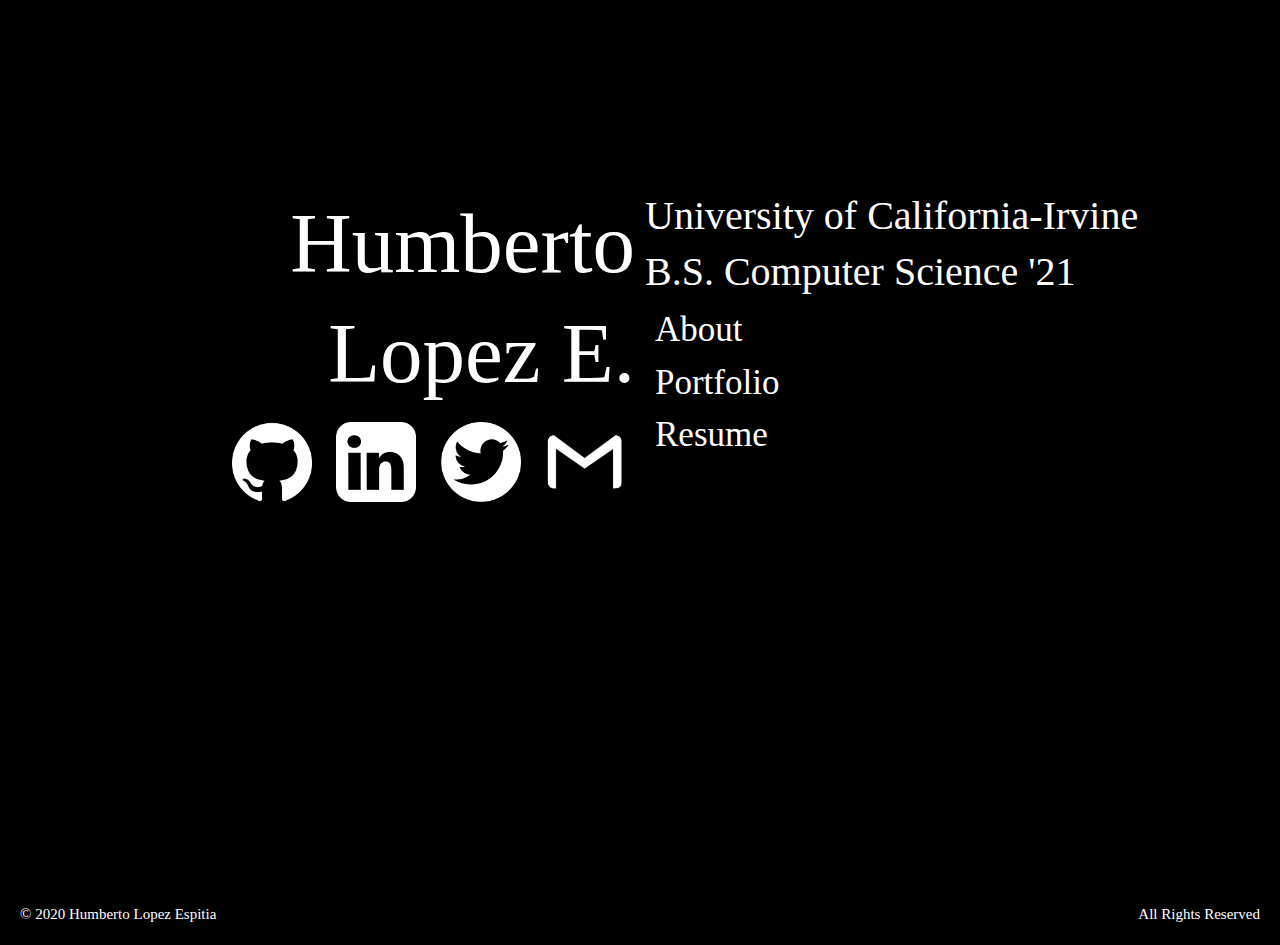
<file: index.html>
<!doctype html>
<html lang="en">

<!--
WRITTEN BY: Humberto Lopez Espitia
EMAIL: hlopezes@uci.edu
-->

<head>
  <meta charset="utf-8">
  <meta name="author" content="Humberto Lopez Espitia">
  <meta name="description" content="My CS Portfolio">
  <meta name="viewport" content="width=device-width,initial-scale=1">
   <!-- you would link to an external stylesheet here! -->
   
   <link rel="stylesheet" href="bootstrap-4.5.3-dist/css/bootstrap.min.css">
   <link rel="stylesheet" href="bootstrap-4.5.3-dist/css/bootstrap-grid.min.css">
   <link rel="stylesheet" href="style.css">
   <!-- you would also link to Bootstrap here! -->
  <title>Humberto's Portfolio</title>

</head>

<body>
  <div id="container">

    <div class="left">

      <h1 class="name text">
        Humberto
      </h1>
      <h1 class="name text">
        Lopez E.
      </h1>
      <div>
        <a href="https://github.com/hlopezes14"><img class="image" src="github.png" alt="Github icon"/></a>
        <a href="https://www.linkedin.com/in/humberto-lopez-espitia/"><img class="image" src="linkedin.png" alt="Linked In icon"/></a>
        <a href="https://twitter.com/eespitia14"><img class="image" src="twitter.png" alt="Twitter icon"/></a>
        <a href="mailto:hlopezes@uci.edu"><img class="image" src="gmail.png" alt="Gmail icon"/></a>
      </div>


    </div>


    <div class="right">

      <h2 class="school-details text">
        University of California-Irvine
      </h2>

      <h2 class="school-details text">
        B.S. Computer Science '21
      </h2>

      <div class="items">
        <a class="list-item text" href="about.html">About</a>
        <a class="list-item text" href="portfolio.html">Portfolio</a>
        <a class="list-item text" href="Resume.pdf">Resume</a>
      </div>
      
    </div>

  </div>

  <footer id="footer">
    <p class="footer-text text"> © 2020 Humberto Lopez Espitia</p>
    <p class="footer-text text">All Rights Reserved</p>
  </footer>
    
    
</body>
</html>
</file>
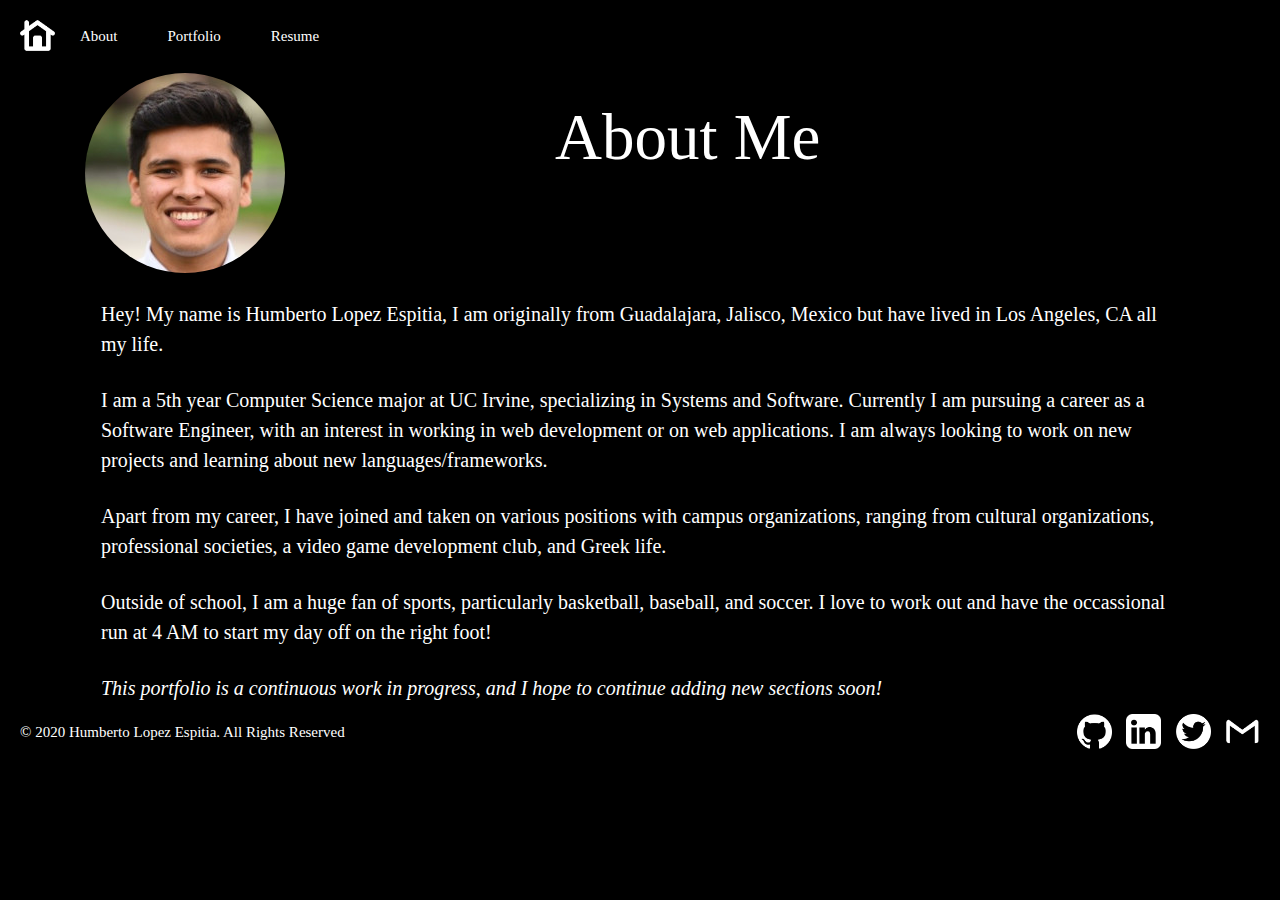
<file: about.html>
<!doctype html>
<html lang="en">

<!--
WRITTEN BY: Humberto Lopez Espitia
EMAIL: hlopezes@uci.edu
-->

<head>
  <meta charset="utf-8">
  <meta name="author" content="Humberto Lopez Espitia">
  <meta name="description" content="About Me Page">
  <meta name="viewport" content="width=device-width, initial-scale=1">
   <!-- you would link to an external stylesheet here! -->
   <!-- you would also link to Bootstrap here! -->
   <link rel="stylesheet" href="bootstrap-4.5.3-dist/css/bootstrap.min.css">
   <link rel="stylesheet" href="bootstrap-4.5.3-dist/css/bootstrap-grid.min.css">
   <link rel="stylesheet" href="style.css">
  <title>About Me</title>
</head>
<body>
    <header>
        <a href="index.html"><img class="header-img" src="home.png" alt="Home icon"></a>
        <a class="header-item text" href="about.html">About</a>
        <a class="header-item text" href="portfolio.html">Portfolio</a>
        <a class="header-item text" href="Resume.pdf">Resume</a>
      
      </header>

      <div class="container">

        <div class="row">
            <div class="col">
                <img class="profile-pic" src="proflie_pic.jpeg" alt="Humberto's Profile picture">
            </div>
            <div class="col">
                <h1 class="about-title title text"> About Me</h1>
            </div>

        </div>

        <div class="row mt-3 ml-3 mr-3">
            <p class="body text">Hey! My name is Humberto Lopez Espitia, I am originally from Guadalajara, Jalisco, 
                Mexico but have lived in Los Angeles, CA all my life. 
            </p>
            <p class="body text">
                I am a 5th year Computer Science major at UC Irvine, specializing in Systems and Software. 
                Currently I am pursuing a career as a Software Engineer, with an interest in working in web development 
                or on web applications. I am always looking to work on new projects and learning
                about new languages/frameworks. 
            </p>
            <p class="body text">
                
                Apart from my career, I have joined and taken on various positions with campus organizations, ranging from cultural
                organizations, professional societies, a video game development club, and Greek life.
            </p>
            <p class="body text">
                Outside of school, I am a huge fan of sports, particularly basketball, baseball, and 
                soccer. I love to work out and have the occassional run at 4 AM to start my day off on the 
                right foot! 
            </p>
            <br>
            <p class="body text">
                <em>This portfolio is a continuous work in progress, and I hope to continue adding 
                new sections soon!</em>
            </p>
        
        </div>



      </div>








      <footer id="footer">

        <p class="footer-text text"> © 2020 Humberto Lopez Espitia. All Rights Reserved</p>
        <div class="images">
    
          <a href="https://github.com/hlopezes14"><img class="footer-img" src="github.png" alt="Github icon"></a>
            <a href="https://www.linkedin.com/in/humberto-lopez-espitia/"><img class="footer-img" src="linkedin.png" alt="Linked In icon"></a>
            <a href="https://twitter.com/eespitia14"><img class="footer-img" src="twitter.png" alt="Twitter icon"></a>
            <a href="mailto:hlopezes@uci.edu"><img class="footer-img" src="gmail.png" alt="Gmail icon"></a>
    
        </div> 
        
    
      </footer>

<!--
  <p>
    <a href="http://validator.w3.org/check?uri=referer">
       W3C validator HELLOOOOOOO
    </a>
  </p>-->
</body>
</html>
</file>
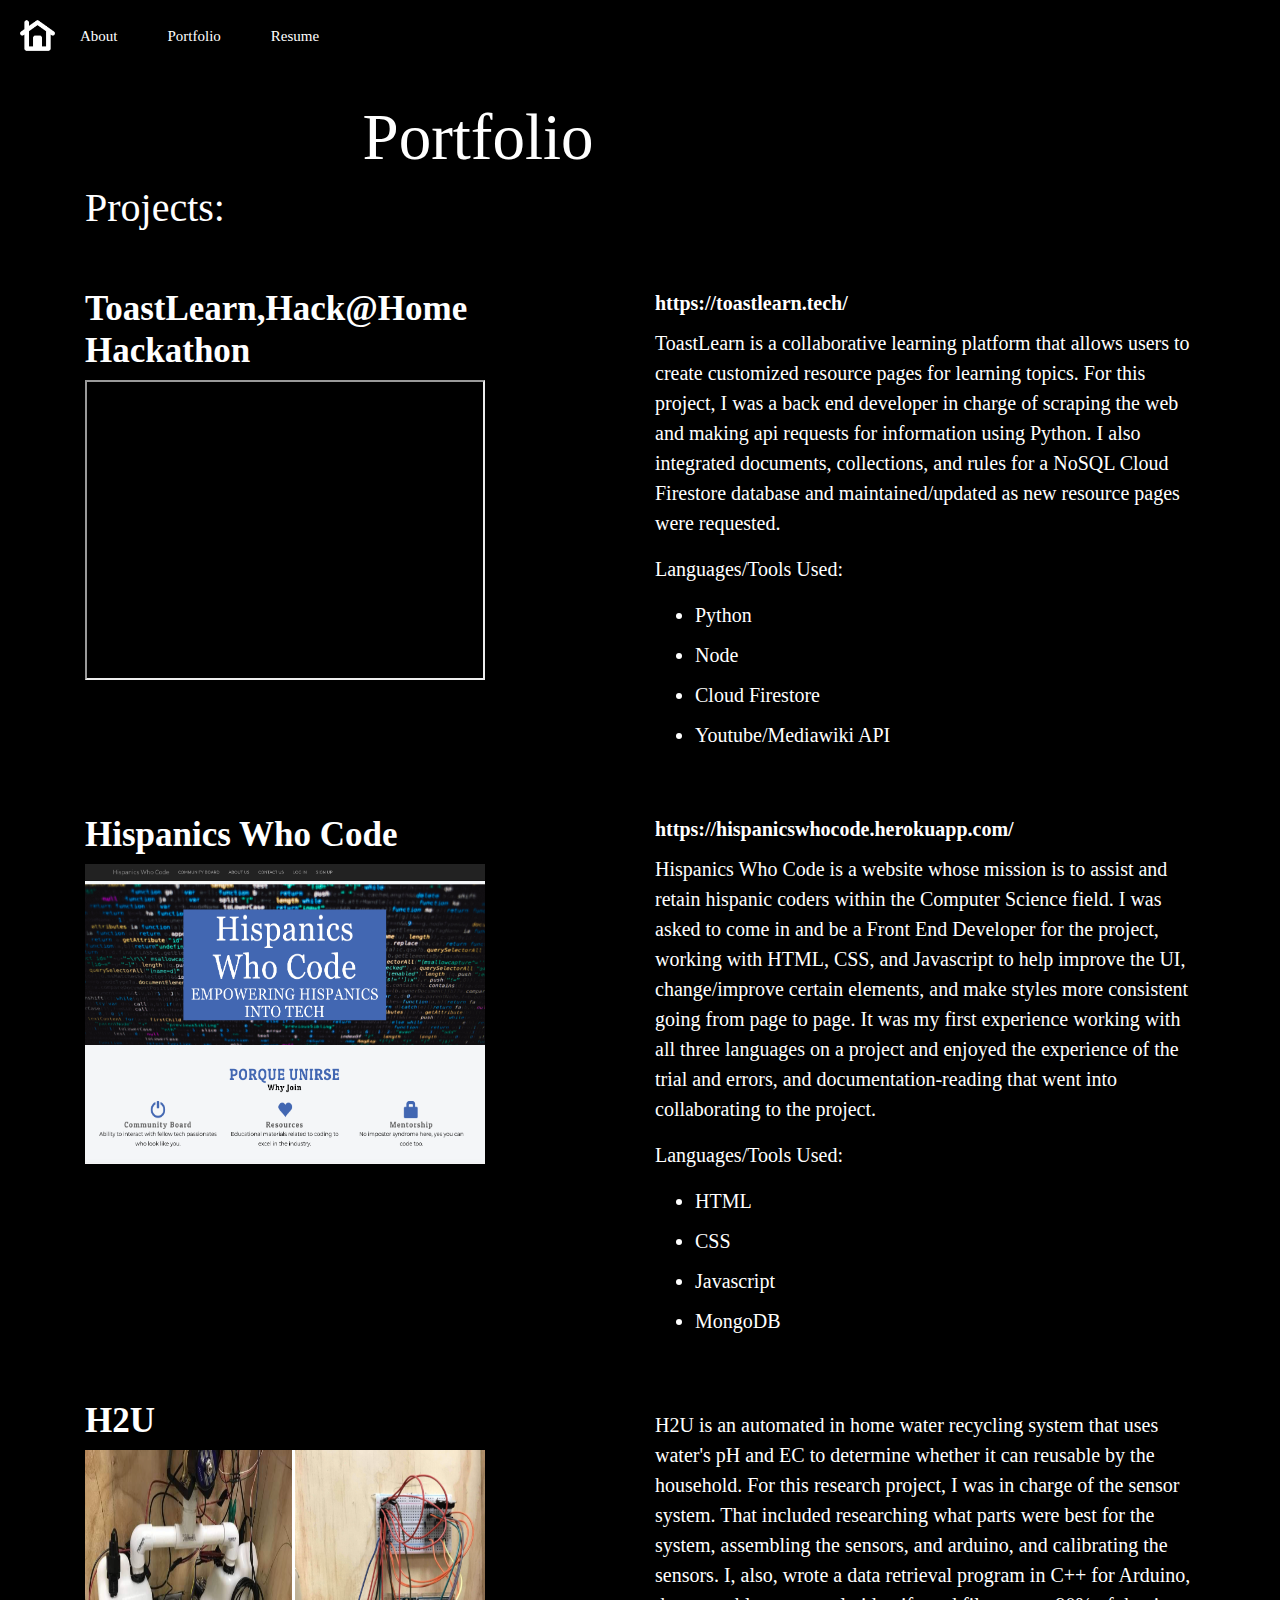
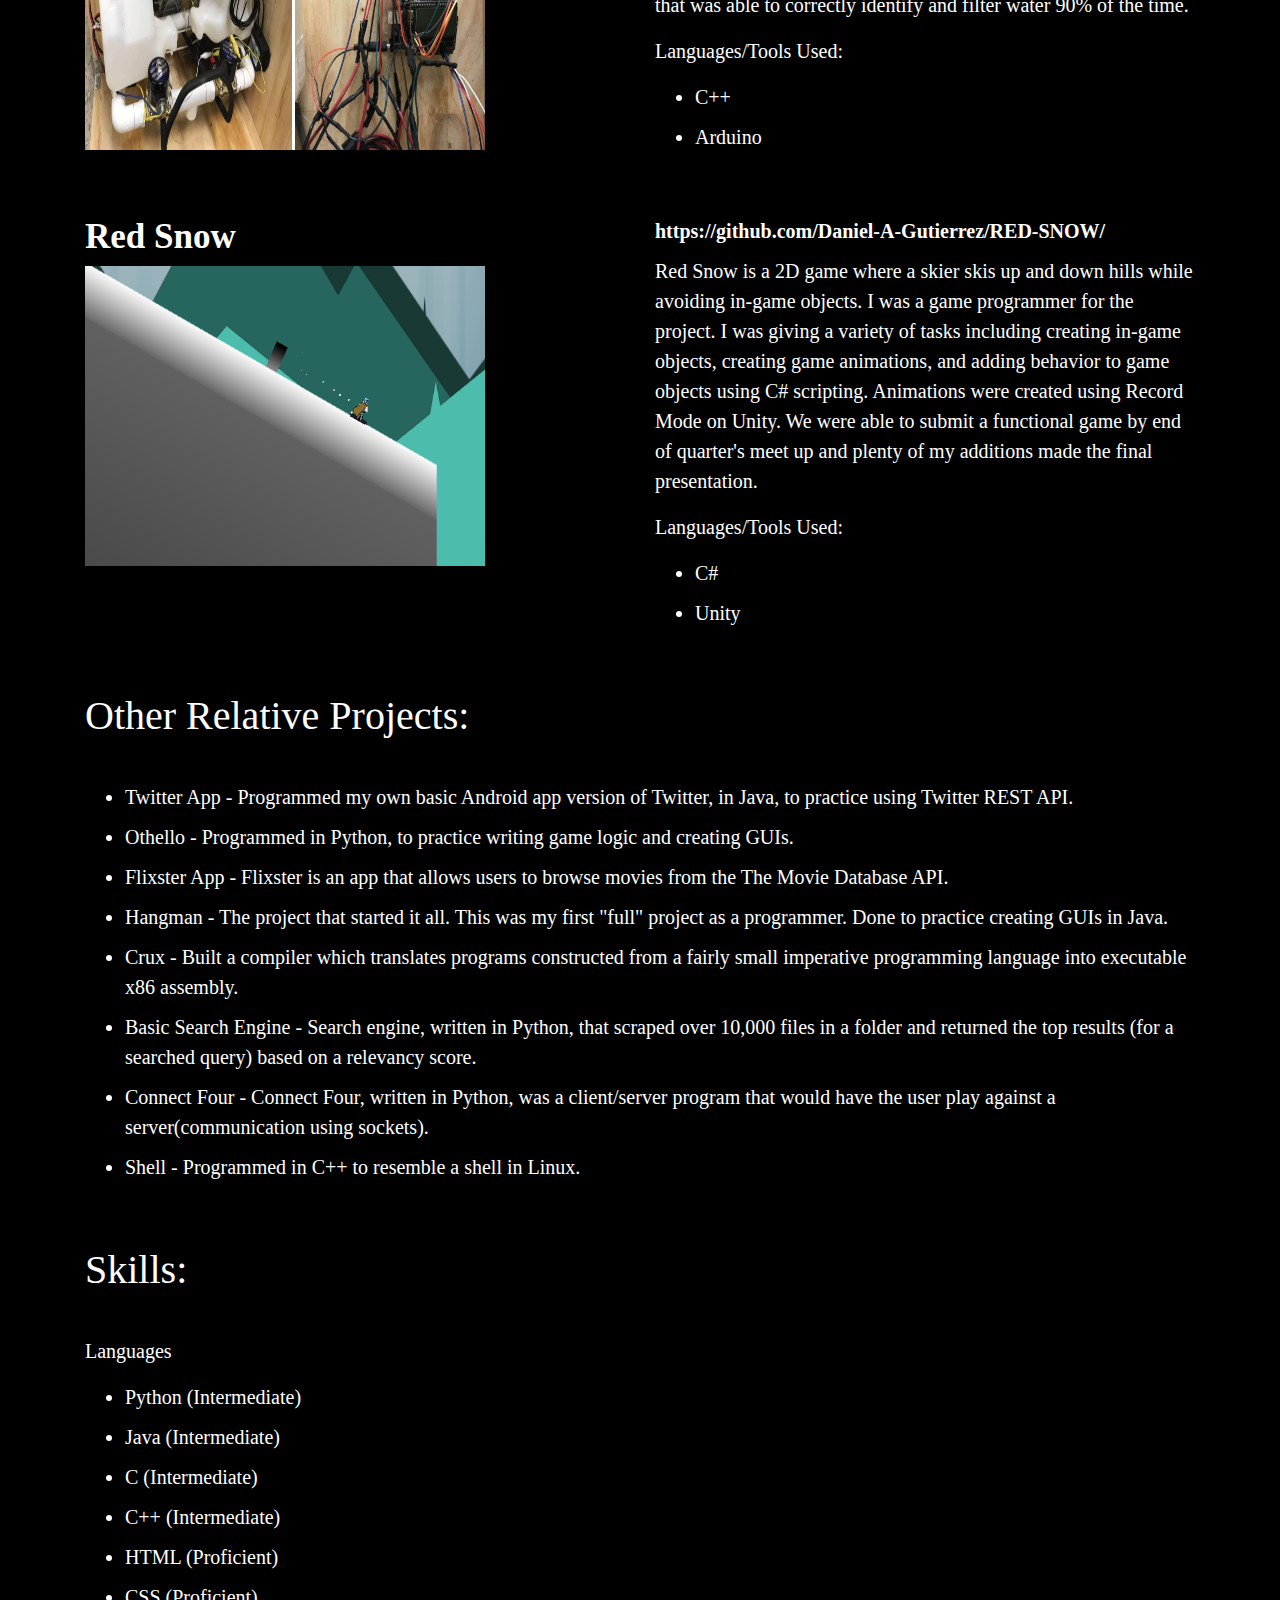
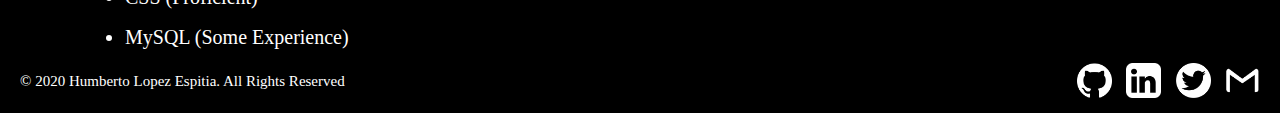
<file: portfolio.html>
<!doctype html>
<html lang="en">

<!--
WRITTEN BY: Humberto Lopez Espitia
EMAIL: Your email here
-->

<head>
    <meta charset="utf-8">
    <meta name="author" content="Humberto Lopez Espitia">
    <meta name="description" content="Portfolio Page">
    <meta name="viewport" content="width=device-width,initial-scale=1">
     <!-- you would link to an external stylesheet here! -->
     <!-- you would also link to Bootstrap here! -->
     <link rel="stylesheet" href="bootstrap-4.5.3-dist/css/bootstrap.min.css">
     <link rel="stylesheet" href="bootstrap-4.5.3-dist/css/bootstrap-grid.min.css">
     <link rel="stylesheet" href="style.css">
    <title>Portfolio Page</title>
</head>
<body>
    <header>
        <a href="index.html"><img class="header-img" src="home.png" alt="Home icon"></a>
        <a class="header-item text" href="about.html">About</a>
        <a class="header-item text" href="portfolio.html">Portfolio</a>
        <a class="header-item text" href="Resume.pdf">Resume</a>
      
    </header>


      <div class="container">
        <div class="row">
            <div class="col">
                <h1 class="portfolio-title title text"> Portfolio</h1>
            </div>
        </div>
        <div class="row ml-20">
            <div class="col">
                <h1 class="portfolio-subtitle text"> Projects:</h1>
            </div>
        </div>
        <br>
        <br>

        <div class="row">
            <div class="col">
                <h2 class="project-title text"> ToastLearn,Hack@Home Hackathon</h2>
                <iframe src="https://www.youtube.com/embed/hhmSU_aT-AM" allow="accelerometer; autoplay; clipboard-write; encrypted-media; gyroscope; picture-in-picture" allowfullscreen></iframe>
            </div>
            <div class="col">
                <a class="body links text" href="https://toastlearn.tech/"> https://toastlearn.tech/</a>
                <p class="body text">ToastLearn is a collaborative learning platform that allows users to create customized
                    resource pages for learning topics. For this project, I was a back end developer in charge of 
                    scraping the web and making api requests for information using Python. I also integrated documents, collections, and rules 
                    for a NoSQL Cloud Firestore database and maintained/updated as new resource pages
                    were requested.
                </p>
                <p class="body text">
                    Languages/Tools Used:
                </p>
                <ul class="body text"> 
                    <li class="body text">Python</li>
                    <li class="body text">Node</li>
                    <li class="body text">Cloud Firestore</li>
                    <li class="body text">Youtube/Mediawiki API</li>
                </ul>

            </div>

        </div>
        <br>
        <br>
        <div class="row">
            <div class="col">
                <h2 class="project-title text"> Hispanics Who Code</h2>
                <img class="portfolio-img" src="hwc.png" alt="Hispanics Who Code website screenshot">
            </div>
            <div class="col">
                <a class="body links text" href="https://hispanicswhocode.herokuapp.com/"> https://hispanicswhocode.herokuapp.com/</a>
                <p class="body text">Hispanics Who Code is a website whose mission is to assist and retain hispanic coders within
                    the Computer Science field. I was asked to come in and be a Front End Developer for the project, working with
                    HTML, CSS, and Javascript to help improve the UI, change/improve certain elements, and make styles more consistent going from page to page. It was
                    my first experience working with all three languages on a project and enjoyed the experience of the trial and errors, and
                    documentation-reading that went into collaborating to the project.
                </p>
                <p class="body text">
                    Languages/Tools Used:
                </p>
                <ul class="body text"> 
                    <li class="body text">HTML</li>
                    <li class="body text">CSS</li>
                    <li class="body text">Javascript</li>
                    <li class="body text">MongoDB</li>
                </ul>

            </div>
        </div>
        <br>
        <br>

        <div class="row">
            <div class="col">
                <h2 class="project-title text"> H2U</h2>
                <img class="portfolio-img" src="h2u.png" alt="Pictures of the H2U system">
            </div>
            <div class="col">
                <p class="body text">H2U is an automated in home water recycling system that uses water's pH and
                    EC to determine whether it can reusable by the household. For this research
                    project, I was in charge of the sensor system. That included researching what parts
                    were best for the system, assembling the sensors, and arduino, and calibrating the sensors. I, also,
                    wrote a data retrieval program in C++ for Arduino, that was able to correctly identify and filter water
                    90% of the time.
                </p>
                <p class="body text">
                    Languages/Tools Used:
                </p>
                <ul class="body text"> 
                    <li class="body text">C++</li>
                    <li class="body text">Arduino</li>
                </ul>

            </div>
        </div>
        <br>
        <br>

        <div class="row">
            <div class="col">
                <h2 class="project-title text"> Red Snow</h2>
                <img class="portfolio-img" src="redsnow.png" alt="Screenshot of in-game gameplay for Red Snow">
            </div>
            <div class="col">
                <a class="body links text" href="https://github.com/Daniel-A-Gutierrez/RED-SNOW"> https://github.com/Daniel-A-Gutierrez/RED-SNOW/</a>
                <p class="body text">Red Snow is a 2D game where a skier skis up and down hills while avoiding in-game objects.
                    I was a game programmer for the project. I was giving a variety of tasks including creating in-game objects, creating
                    game animations, and adding behavior to game objects using C# scripting. Animations were created using 
                    Record Mode on Unity. We were able to submit a functional game by end of quarter's meet up and plenty of my 
                    additions made the final presentation.
                </p>
                <p class="body text">
                    Languages/Tools Used:
                </p>
                <ul class="body text"> 
                    <li class="body text">C#</li>
                    <li class="body text">Unity</li>
                </ul>

            </div>
        </div>
        <br>
        <br>
        <div class="row ml-20">
            <div class="col">
                <h1 class="portfolio-subtitle text"> Other Relative Projects:</h1>
                <br>
                <ul>
                    <li class="body text">Twitter App - Programmed my own basic Android app version of Twitter, in Java, to practice using Twitter REST API.</li>
                    <li class="body text">Othello - Programmed in Python, to practice writing game logic and creating GUIs.</li>
                    <li class="body text">Flixster App - Flixster is an app that allows users to browse movies from the The Movie Database API.</li>
                    <li class="body text">Hangman - The project that started it all. This was my first "full" project 
                        as a programmer. Done to practice creating GUIs in Java. </li>
                    <li class="body text">Crux - Built a compiler which translates programs constructed from a fairly small imperative programming language into executable x86 assembly.</li>
                    <li class="body text">Basic Search Engine - Search engine, written in Python, that scraped over 10,000 files in a folder and returned the top results (for a searched query) based on a relevancy score.</li>
                    <li class="body text">Connect Four - Connect Four, written in Python, was a client/server program that would have the user play against a server(communication using sockets).</li>
                    <li class="body text">Shell - Programmed in C++ to resemble a shell in Linux.</li>
                </ul>
            </div>
        </div>
        <br>
        <br>

        <div class="row ml-20">
            <div class="col">
                <h1 class="portfolio-subtitle text"> Skills:</h1>
                <br>
                <p class="body text">Languages</p>
                <ul class="text">
                    <li class="body text">Python (Intermediate)</li>
                    <li class="body text">Java (Intermediate)</li>
                    <li class="body text">C (Intermediate)</li>
                    <li class="body text">C++ (Intermediate)</li>
                    <li class="body text">HTML (Proficient)</li>
                    <li class="body text">CSS (Proficient)</li>
                    <li class="body text">MySQL (Some Experience)</li>
                </ul>
            </div>
        </div>
      </div>


      <footer id="footer">

        <p class="footer-text text"> © 2020 Humberto Lopez Espitia. All Rights Reserved</p>  
        <div>
    
          <a href="https://github.com/hlopezes14"><img class="footer-img" src="github.png" alt="Github icon"></a>
            <a href="https://www.linkedin.com/in/humberto-lopez-espitia/"><img class="footer-img" src="linkedin.png" alt="Linked In icon"></a>
            <a href="https://twitter.com/eespitia14"><img class="footer-img" src="twitter.png" alt="Twitter icon"></a>
            <a href="mailto:hlopezes@uci.edu"><img class="footer-img" src="gmail.png" alt="Gmail icon"></a>
    
        </div> 

    
        
    
      </footer>

</body>
</html>
</file>
<file: style.css>
/*
                    SMALL SCREENS 
----------------------------------------------------------------------------------------------------------------------------
----------------------------------------------------------------------------------------------------------------------------
*/
@media screen and (max-width:640px){
    #container{
        display: flex;
        flex-direction: row;
        height: 100vh;
    }
    
    #footer {
        position: relative;
        bottom: 0;
        width: 100%;
        height: auto;
        background-color: black;
        display: flex;
        flex-direction: column;
        flex-wrap: wrap;
        justify-content: space-between;
        padding-bottom: 10px;
        padding-left: 5px;
    }
    
    .footer-img{
        margin-top: -5px;
        height: 25px;
        width: 25px;
    }
    
    .footer-img:hover{
        transform:translate(0px,-5px);
        filter: brightness(0) saturate(100%) invert(76%) sepia(49%) saturate(3187%) hue-rotate(67deg) brightness(91%) contrast(88%);

    }



    .about-title{
        margin-left: -50px;    
    }

    .body{
        margin-top: 10px;
        font-size: 17.5px;
    }
    
    .footer-text{
        margin: 10px;
        margin-top:-5px;
        font-size:15px;
    }
    
    .header-item{
        margin: 20px;
        font-size:15px;
    }
    
    .header-item:hover{
        filter: brightness(0) saturate(100%) invert(76%) sepia(49%) saturate(3187%) hue-rotate(67deg) brightness(91%) contrast(88%);

    }
    
    .header-img{
        height: 30px;
        width: 30px;
        margin: 17.5px 0px 0px 20px;
    }
    
    .header-img:hover{
        filter: brightness(0) saturate(100%) invert(76%) sepia(49%) saturate(3187%) hue-rotate(67deg) brightness(91%) contrast(88%);

    }
    
    .image{
        margin: 5px;
        height: 50px;
        width: 50px;
    }
    
    .image:hover{
        transform: translate(5px,0px);
        filter: brightness(0) saturate(100%) invert(76%) sepia(49%) saturate(3187%) hue-rotate(67deg) brightness(91%) contrast(88%);
    }
    
    
    .items{
        display: flex;
        flex-direction: column;
        margin-left: 10px;
    }
    
    .name{
        font-size: 35px;
    }
    
    .left{
        width: 50%;
        margin-top: 20%;
        margin-right: 10px;
        margin-left: 10px;
    }

    .links{
        color:white;
        font-weight: bold;
    }
    .links:hover{
        filter: brightness(0) saturate(100%) invert(76%) sepia(49%) saturate(3187%) hue-rotate(67deg) brightness(91%) contrast(88%);
    }
    
    .list-item{
        font-size: 22.5px;
    }
    
    .list-item:hover{
        transform: translate(5px,0px);
        filter: brightness(0) saturate(100%) invert(76%) sepia(49%) saturate(3187%) hue-rotate(67deg) brightness(91%) contrast(88%);
    }

    .portfolio-title{
        margin-left:25%;
    }

    .portfolio-subtitle{
        font-size: 40px;
    }

    .portfolio-img{
        width:300px;
        height:200px;
    }

    .project-title{
        font-size: 30px;
    }
    
    .profile-pic{
        border-radius: 50%;
        width: 100px;
        height: 100px;
    }
    
    .right{
        width: 50%;
        float: left;
        margin-top: 20%;
    }
    
    .school-details{
        font-size: 18px;
    }
    
    .text{
        color: white;
        font-family: 'Menlo','Times New Roman', Times, serif;
    }
    
    .title{
        font-size: 40px;
        margin-top:25px;
    }
    
    body{
        background-color: black;
        position: relative; 
        overflow-y: visible;
        width: 100%;
    }

    header{
        width: 100%;
        background-color: black;
        display: flex;
    }

    iframe{
        width:300px;
        height:200px;
    }
}

/*
                    MEDIUM SCREENS 
----------------------------------------------------------------------------------------------------------------------------
----------------------------------------------------------------------------------------------------------------------------
*/
@media screen and (min-width: 640px) and (max-width:1024px){
    #container{
        display: flex;
        flex-direction: row;
        height: 100vh;
    }
    
    #footer {
        position: relative;
        bottom: 0;
        width: 100%;
        height: auto;
        background-color: black;
        display: flex;
        flex-direction: row;
        flex-wrap: wrap;
        justify-content: space-between;
        padding-bottom: 10px;
        padding-left: 10px;
        padding-right: 10px;
    }
    
    .footer-img{
        margin-top: -5px;
        margin-right: 5px;
        height: 35px;
        width: 35px;
    }
    
    .footer-img:hover{
        transform:translate(0px,-10px);
        filter: brightness(0) saturate(100%) invert(76%) sepia(49%) saturate(3187%) hue-rotate(67deg) brightness(91%) contrast(88%);

    }

    .about-title{
        margin-left: -100px;    
    }

    .body{
        margin-top: 10px;
        font-size: 20px;
    }
    
    .footer-text{
        margin: 10px;
        margin-top:2.5px;
        font-size:15px;
    }
    
    .header-item{
        margin: 25px;
        font-size:20px;
    }
    
    .header-item:hover{
        filter: brightness(0) saturate(100%) invert(76%) sepia(49%) saturate(3187%) hue-rotate(67deg) brightness(91%) contrast(88%);

    }
    
    .header-img{
        height: 35px;
        width: 35px;
        margin: 17.5px 0px 0px 20px;
    }
    
    .header-img:hover{
        filter: brightness(0) saturate(100%) invert(76%) sepia(49%) saturate(3187%) hue-rotate(67deg) brightness(91%) contrast(88%);

    }
    
    .image{
        margin: 10px;
        height: 70px;
        width: 70px;
    }
    
    .image:hover{
        transform: translate(0px,15px);
        filter: brightness(0) saturate(100%) invert(76%) sepia(49%) saturate(3187%) hue-rotate(67deg) brightness(91%) contrast(88%);

    }
    
    
    .items{
        display: flex;
        flex-direction: column;
        margin-left: 10px;
    }
    
    .name{
        font-size: 75px;
    }
    
    .left{
        width: 50%;
        margin-top: 30%;
        margin-right: 10px;
        text-align: right;
    }

    .links{
        color:white;
        font-weight: bold;
    }
    .links:hover{
        filter: brightness(0) saturate(100%) invert(76%) sepia(49%) saturate(3187%) hue-rotate(67deg) brightness(91%) contrast(88%);
    }
    
    .list-item{
        font-size: 25px;
    }
    
    .list-item:hover{
        transform: translate(15px,0px);
        filter: brightness(0) saturate(100%) invert(76%) sepia(49%) saturate(3187%) hue-rotate(67deg) brightness(91%) contrast(88%);
    }

    .portfolio-title{
        margin-left:25%;
    }

    .portfolio-subtitle{
        font-size: 40px;
    }

    .portfolio-img{
    	width:500px;
        height:400px;
    }

    .project-title{
        font-size: 35px;
        font-weight: bold;
    }
    
    .profile-pic{
        border-radius: 50%;
        width: 150px;
        height: 150px;
    }
    
    .right{
        width: 50%;
        float: left;
        margin-top: 30%;
    }
    
    .school-details{
        font-size: 30px;
    }
    
    .text{
        color: white;
        font-family: 'Menlo','Times New Roman', Times, serif;
    }
    
    .title{
        font-size: 60px;
        margin-top:25px;
    }
    
    body{
        background-color: black;
        position: relative; 
        overflow-y: visible;
        width: 100%;
    }

    header{
        width: 100%;
        background-color: black;
        display: flex;
    }

    iframe{
        width:500px;
        height:400px;
    }
    
}

/*
                    BIG SCREENS 
----------------------------------------------------------------------------------------------------------------------------
----------------------------------------------------------------------------------------------------------------------------
*/
@media screen and (min-width: 1024px){
    #container{
        display: flex;
        flex-direction: row;
        height: 100vh;
    }
    
    #footer {
        position: relative;
        bottom: 0;
        width: 100%;
        height: auto;
        background-color: black;
        display: flex;
        flex-direction: row;
        flex-wrap: wrap;
        justify-content: space-between;
        padding-bottom: 10px;
        padding-left: 10px;
        padding-right: 10px;
    }
    
    .footer-img{
        margin-top: -5px;
        margin-right: 10px;
        height: 35px;
        width: 35px;
    }
    
    .footer-img:hover{
        transform:translate(0px,-15px);
        filter: brightness(0) saturate(100%) invert(76%) sepia(49%) saturate(3187%) hue-rotate(67deg) brightness(91%) contrast(88%);

    }

    .about-title{
        margin-left: -100px;    
    }

    .body{
        margin-top: 10px;
        font-size: 20px;
    }
    
    .footer-text{
        margin: 10px;
        margin-top:2.5px;
        font-size:15px;
    }
    
    .header-item{
        margin: 25px;
        font-size:15px;
    }
    
    .header-item:hover{
        filter: brightness(0) saturate(100%) invert(76%) sepia(49%) saturate(3187%) hue-rotate(67deg) brightness(91%) contrast(88%);

    }
    
    .header-img{
        height: 35px;
        width: 35px;
        margin: 17.5px 0px 0px 20px;
    }
    
    .header-img:hover{
        filter: brightness(0) saturate(100%) invert(76%) sepia(49%) saturate(3187%) hue-rotate(67deg) brightness(91%) contrast(88%);

    }
    
    .image{
        margin: 10px;
        height: 80px;
        width: 80px;
    }
    
    .image:hover{
        transform: translate(0px,15px);
        filter: brightness(0) saturate(100%) invert(76%) sepia(49%) saturate(3187%) hue-rotate(67deg) brightness(91%) contrast(88%);

    }
    
    
    .items{
        display: flex;
        flex-direction: column;
        margin-left: 10px;
    }
    
    .name{
        font-size: 85px;
    }
    
    .left{
        width: 50%;
        margin-top: 15%;
        margin-right: 10px;
        text-align: right;
    }

    .links{
        color:white;
        font-weight: bold;
    }
    .links:hover{
        filter: brightness(0) saturate(100%) invert(76%) sepia(49%) saturate(3187%) hue-rotate(67deg) brightness(91%) contrast(88%);
    }
    
    .list-item{
        font-size: 35px;
    }
    
    .list-item:hover{
        transform: translate(15px,0px);
        filter: brightness(0) saturate(100%) invert(76%) sepia(49%) saturate(3187%) hue-rotate(67deg) brightness(91%) contrast(88%);
    }

    .portfolio-title{
        margin-left:25%;
    }

    .portfolio-subtitle{
        font-size: 40px;
    }

    .portfolio-img{
	width:400px;
        height:300px;
    }

    .project-title{
        font-size: 35px;
        font-weight: bold;
    }
    
    .profile-pic{
        border-radius: 50%;
        width: 200px;
        height: 200px;
    }
    
    .right{
        width: 50%;
        float: left;
        margin-top: 15%;
    }
    
    .school-details{
        font-size: 40px;
    }
    
    .text{
        color: white;
        font-family: 'Menlo','Times New Roman', Times, serif;
    }
    
    .title{
        font-size: 65px;
        margin-top:25px;
    }
    
    body{
        background-color: black;
        position: relative; 
        overflow-y: visible;
        width: 100%;
    }

    header{
        width: 100%;
        background-color: black;
        display: flex;
    }

    iframe{
        width:400px;
        height:300px;
    }
    
}
</file>
